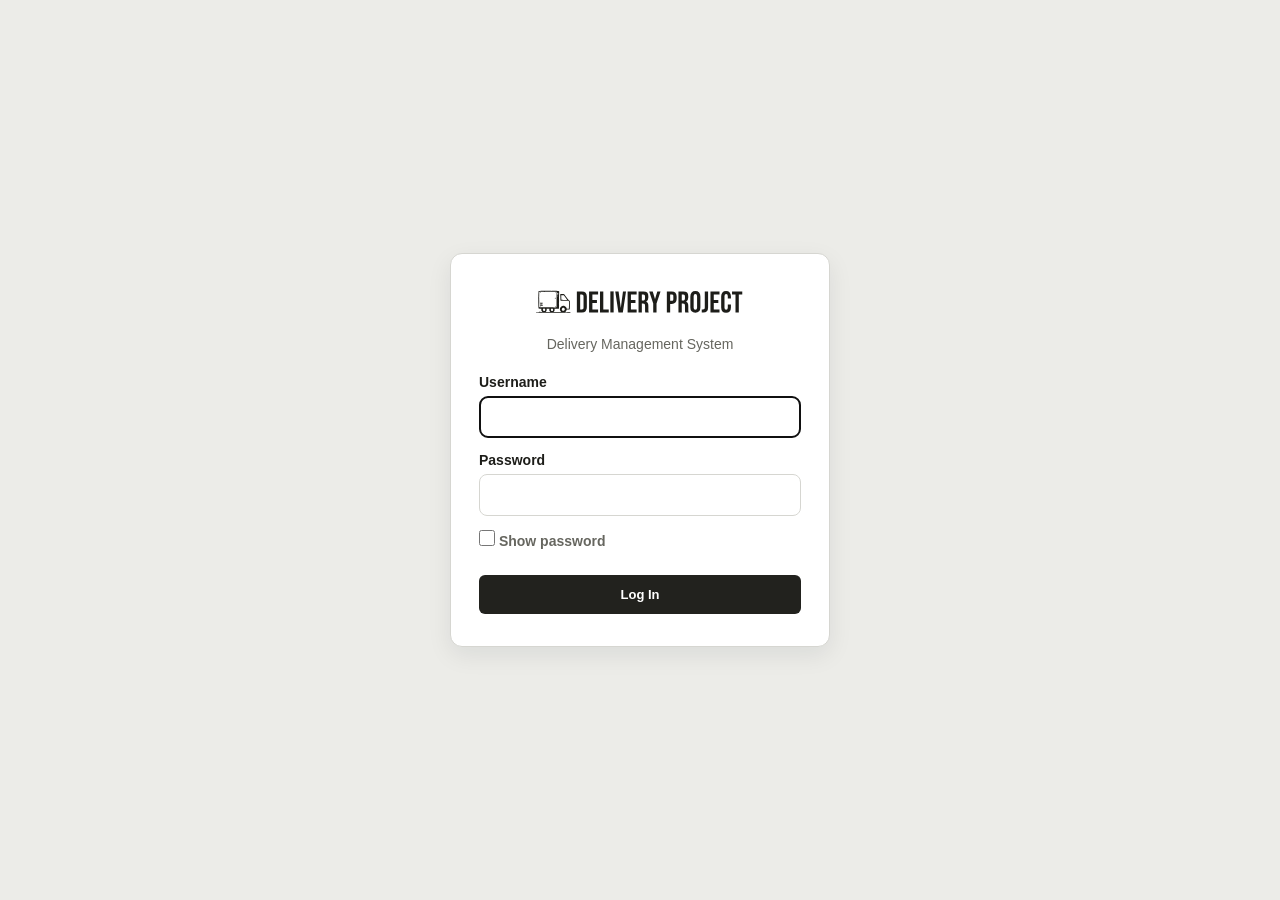
<file: dashboard.html>
<!DOCTYPE html>
<html lang="en">
<head>
    <meta charset="UTF-8">
    <meta name="viewport" content="width=device-width, initial-scale=1.0">
           <link rel="stylesheet" href="style.css"><script src="theme.js?v=2"></script>
      
    <title>Dashboard | Delivery Project</title>
</head>
<body>

    <a class="skipLink" href="#pageContent">Skip to content</a>

    <header class="headerSec">
        <h2>DELIVERY PROJECT</h2>

        <div class="headerActions">
            <button id="aboutButton">Home</button>
            <button id="profileButton">Profile</button>
            <button id="logoutButton">Logout</button>
        </div>
    </header>

    <main class="mainLayout">

        <aside class="optionSec">
            <div class="sidebarTitle">MENU</div>

            <button id="dashboardButton" class="active" aria-current="page">Dashboard</button>
            <button id="deliveriesButton">Deliveries</button>
            <button id="driversButton">Drivers</button>
            <button id="mapButton">Live Map</button>
            <button id="customersButton">Customers</button>
            <button id="employeeButton">Employees</button>
            <button id="reportsButton">Reports</button>
            <button id="riderButton">Submit Delivery</button>
            <button id="settingsButton">Settings</button>

            <div class="sidebarBottom">
                <button id="sidebarLogoutButton">Logout</button>
            </div>
        </aside>

        <section class="dashboardSec dashPage" id="pageContent" tabindex="-1">

            <div class="dashTopbar">
                <div class="dashWelcome">
                    <div class="dashMeta">
                        <span id="dashDate">—</span>
                        <span class="dashMetaDot"></span>
                        <span id="dashUpdated">Loadingâ€¦</span>
                    </div>
                    <h1 id="dashGreeting">Welcome back</h1>
                    <p>Here’s what’s happening with your deliveries today.</p>
                </div>

                <div class="dashActions">
                    <button type="button" class="btnOutline" id="openMapBtn">Live Map</button>
                    <button type="button" class="newDeliveryBtn" id="newDeliveryBtn">+ New Delivery</button>
                </div>
            </div>

            <div class="kpiGrid">

                <article class="kpiCard kpiTotal" style="--kpi-accent: var(--primary)">
                    <div class="kpiTop">
                        <span class="kpiIcon" aria-hidden="true">
                            <svg viewBox="0 0 24 24"><path d="M4 7.5 12 3l8 4.5-8 4.5-8-4.5Z"/><path d="M4 12l8 4.5 8-4.5"/><path d="M4 16.5 12 21l8-4.5"/></svg>
                        </span>
                        <span class="kpiLabel">Total deliveries</span>
                    </div>
                    <div class="kpiValue" id="kpiTotal">0</div>
                    <div class="kpiFoot"><span id="kpiTotalFoot">All records</span></div>
                </article>

                <article class="kpiCard kpiActive" style="--kpi-accent: var(--blue)">
                    <div class="kpiTop">
                        <span class="kpiIcon" aria-hidden="true">
                            <svg viewBox="0 0 24 24"><path d="M2.5 7.5h11v8h-11z"/><path d="M13.5 10h3.8l3.2 3.1v2.4h-7z"/><circle cx="7" cy="17.5" r="1.8"/><circle cx="17.5" cy="17.5" r="1.8"/></svg>
                        </span>
                        <span class="kpiLabel">Active now</span>
                    </div>
                    <div class="kpiValue" id="kpiActive">0</div>
                    <div class="kpiFoot"><span id="kpiActiveFoot">Pending, processing, and on the road</span></div>
                </article>

                <article class="kpiCard kpiRate" style="--kpi-accent: var(--green)">
                    <div class="kpiTop">
                        <span class="kpiIcon" aria-hidden="true">
                            <svg viewBox="0 0 24 24"><circle cx="12" cy="12" r="8.5"/><path d="m8.5 12.2 2.4 2.4 4.8-5"/></svg>
                        </span>
                        <span class="kpiLabel">Success rate</span>
                    </div>
                    <div class="kpiValue" id="kpiRate">0%</div>
                    <div class="kpiFoot"><span id="kpiRateFoot">No deliveries yet</span></div>
                </article>

                <article class="kpiCard kpiOverdue" style="--kpi-accent: var(--destructive)">
                    <div class="kpiTop">
                        <span class="kpiIcon" aria-hidden="true">
                            <svg viewBox="0 0 24 24"><circle cx="12" cy="12" r="8.5"/><path d="M12 7.8v4.7l3 1.8"/><path d="M12 17.1v.1"/></svg>
                        </span>
                        <span class="kpiLabel">Overdue</span>
                    </div>
                    <div class="kpiValue" id="kpiOverdue">0</div>
                    <div class="kpiFoot"><span id="kpiOverdueFoot">All active deliveries on time</span></div>
                </article>

            </div>

            <div class="dashGrid">

                <section class="dashPanel activityPanel">
                    <header class="dashPanelHead">
                        <div>
                            <h2>Delivery activity</h2>
                            <p id="chartSub">Last 7 days</p>
                        </div>
                        <select id="periodSelect" aria-label="Chart period">
                            <option value="7">Last 7 days</option>
                            <option value="30">Last 30 days</option>
                            <option value="year">This year</option>
                        </select>
                    </header>

                    <div class="activityMeta">
                        <strong id="chartTotal">0</strong>
                        <span>deliveries in this period</span>
                    </div>

                    <div class="activityChart">
                        <div class="activityBars" id="chartBars" role="img" aria-label="Delivery activity chart"></div>
                        <div class="activityDays" id="chartDays"></div>
                    </div>
                </section>

                <section class="dashPanel breakdownPanel">
                    <header class="dashPanelHead">
                        <div>
                            <h2>Status breakdown</h2>
                            <p>Where every delivery stands</p>
                        </div>
                    </header>

                    <div class="breakdownList" id="statusList"></div>
                    <div class="breakdownFoot" id="driverFoot">—</div>
                </section>

            </div>

            <section class="dashPanel recentPanel">
                <header class="dashPanelHead">
                    <div>
                        <h2>Recent deliveries</h2>
                        <p>Latest transactions in the system</p>
                    </div>
                    <button type="button" class="btnOutline" id="viewAllBtn">View all</button>
                </header>

                <div class="tableWrapper">
                    <table class="recentDeliveryTable">
                        <thead>
                            <tr>
                                <th scope="col">Delivery</th>
                                <th scope="col">Customer</th>
                                <th scope="col">Driver</th>
                                <th scope="col">Date</th>
                                <th scope="col">Status</th>
                            </tr>
                        </thead>
                        <tbody id="recentRows"></tbody>
                    </table>
                </div>
            </section>

        </section>

    </main>

    <script src="app.js"></script>
    <script src="dashboard.js"></script>    
</body>
</html>
</file>
<file: style.css>
/* =====================================================================
   DELIVERY PROJECT - style.css

   TABLE OF CONTENTS
   1.  Design tokens (kulay, shadow)
   2.  Base
   3.  App shell      (header, main layout, sidebar)
   4.  Page content   (page head, dashboard, panels)
   5.  Components     (buttons, forms, tables, badges, modal, icon buttons, photo viewer)
   6.  Pages          (reports, settings, live map, rider)
   7.  Responsive     (1250 > 900 > 850 > 650 > 430)
   8.  Print / accessibility

   Pagpapalit ng kulay? Sa seksyon 1 lang. Hex ang gamit (hindi oklch)
   para gumana kahit sa lumang browser.
===================================================================== */


/* =====================================================================
   1. DESIGN TOKENS
===================================================================== */
:root {
    color-scheme: light;                 /* iwas auto-dark / baligtad na kulay ng browser */

    /* Surfaces */
    --background: #ECECE8;               /* background ng buong page (dati #EFEFEC) */
    --card: #FFFFFF;                     /* sidebar, header, cards, modal */
    --secondary: #F1F0ED;                /* table head, hover, rider card (dati #F4F3F1) */

    /* Text */
    --foreground: #1D1D19;
    --primary: #22221E;                  /* dark buttons / dark chips */
    --primary-foreground: #FFFFFF;
    --muted-foreground: #66665F;         /* dati #72726D, mas malinaw ang maliliit na text */
    --text-soft: #4A4A46;                /* labels */

    /* Lines */
    --border: #D6D6D1;                    /* dati #DEDEDC, kita kahit sa maliwanag na monitor */
    --border-soft: #E6E6E2;              /* hati ng rows sa listahan */

    /* Brand / status */
    --accent: #BFF100;                   /* lime */
    --route-a: #22221E;                  /* ruta: company -> rider */
    --route-b: #6E9A00;                  /* ruta: rider -> customer */
    --stop-1: #2E7D32;
    --stop-2: #1F66CC;
    --stop-3: #7C3AED;
    --stop-4: #C2410C;
    --stop-5: #BE185D;
    --accent-foreground: #202413;
    --packed: #E2CBFF;                   /* lilac (Pending / Processing) */
    --packed-foreground: #45335B;
    --ring: #5E7A22;                     /* focus ring (4.14 on bg, 4.90 on card) */
    --destructive: #B42318;   /* 5.61 on #FBE9E7, 6.57 on white */
    --destructive-soft: #FBE9E7;
    --green: #2F8F4E;
    --orange: #D98A00;
    --blue: #1F66CC;
    --violet: #7C3AED;

    --shadow-panel: 0 8px 36px rgba(0, 0, 0, 0.05);

    /* Lumang pangalan, ginagamit pa ng inline <style> sa ibang HTML */
    --navy: var(--primary);
    --navy-dark: var(--foreground);
    --light-bg: var(--background);
    --white: var(--card);
    --text: var(--foreground);
    --muted: var(--muted-foreground);
    --red: var(--destructive);
}


/* =====================================================================
   2. BASE
===================================================================== */
* {
    box-sizing: border-box;
}

body,
button,
input,
select,
textarea {
    font-family: 'DM Sans', Arial, Helvetica, sans-serif;
    letter-spacing: 0;
}

body {
    margin: 0;
    background: var(--background);
    color: var(--foreground);
}

/* Default na itsura ng lahat ng form field (mas tiyak na rules ang nag-o-override) */
input,
select,
textarea {
    padding: 10px 12px;
    border: 1px solid var(--border);
    border-radius: 6px;
    background: var(--card);
    color: var(--foreground);
}

button:focus-visible,
a:focus-visible {
    outline: 2px solid var(--ring);
    outline-offset: 3px;
}


/* =====================================================================
   3. APP SHELL
===================================================================== */

/* ---------- Header ---------- */
.headerSec {
    position: relative;
    z-index: 1000;
    min-height: 76px;
    padding: 10px 24px;
    display: flex;
    justify-content: space-between;
    align-items: center;
    background: var(--card);
    color: var(--foreground);
    border-bottom: 1px solid var(--border);
}

.headerSec h2 {
    margin: 0;
    font-size: 20px;
    font-weight: 500;
    color: var(--foreground);
}

.headerActions {
    display: flex;
    gap: 8px;
    align-items: center;
}

.headerSec button {
    padding: 9px 14px;
    border: 1px solid transparent;
    border-radius: 6px;
    background: transparent;
    color: var(--foreground);
    font-size: 14px;
    cursor: pointer;
    transition: 0.2s ease;
}

.headerSec button:hover {
    background: var(--secondary);
}

/* ---------- Main layout ---------- */
.mainLayout {
    display: grid;
    grid-template-columns: 68px minmax(0, 1fr);
    gap: 24px;
    padding: 24px;
    min-height: calc(100vh - 76px);
}

/* ---------- Sidebar (icon rail) ---------- */
.optionSec {
    position: sticky;
    top: 24px;
    height: calc(100vh - 124px);
    padding: 20px 10px;
    display: flex;
    flex-direction: column;
    align-items: center;
    gap: 8px;
    background: var(--card);
    border: 1px solid var(--border);
    border-radius: 8px;
}

.sidebarTitle {
    width: 36px;
    height: 36px;
    margin-bottom: 28px;
    padding: 0;
    display: grid;
    place-items: center;
    font-size: 0;                        /* nakatago ang "MENU", logo lang ang kita */
    font-weight: 700;                    /* para sa ◈ na logo */
    letter-spacing: 1.5px;
    border: 1px solid var(--foreground);
    border-radius: 50%;
}

.sidebarTitle::after {
    content: '◈';
    font-size: 25px;
    color: var(--foreground);
}

.optionSec button {
    width: 40px;
    height: 40px;
    margin: 2px 0;
    padding: 10px;
    display: grid;
    place-items: center;
    border: none;
    border-radius: 6px;
    background: transparent;
    color: var(--foreground);
    font-size: 14px;
    cursor: pointer;
    transition: 0.2s ease;
}

.optionSec button:hover,
.optionSec button.active {
    background: var(--secondary);
}

.optionSec svg {
    width: 20px;
    height: 20px;
    fill: none;
    stroke: currentColor;
    stroke-width: 1.7;
    stroke-linecap: round;
    stroke-linejoin: round;
}

.optionSec .settingsIcon {
    width: 20px;
    height: 20px;
    display: block;
    background: currentColor;
    -webkit-mask: url("assets/setting-icon.svg") center / contain no-repeat;
    mask: url("assets/setting-icon.svg") center / contain no-repeat;
}

.sidebarBottom {
    width: 100%;
    margin-top: auto;
    padding-top: 15px;
    display: grid;
    place-items: center;
    border-top: 1px solid var(--border);
}

.sidebarBottom button:hover {
    color: var(--destructive);           /* Logout: pula kapag hover */
}


/* =====================================================================
   4. PAGE CONTENT
===================================================================== */

/* ---------- Content card (puting kahon sa kanan ng sidebar) ---------- */
.dashboardSec {
    min-width: 0;
    padding: 32px;
    display: flex;
    flex-direction: column;
    gap: 28px;
    background: var(--card);
    border: 1px solid var(--border);
    border-radius: 8px;
}

/* ---------- Page titles ---------- */
.dashboardHead {
    display: flex;
    justify-content: space-between;
    align-items: flex-end;
    gap: 20px;
}

.dashboardHead h3,
.pageHead h3,
.pageHead h1 {
    margin: 0 0 6px;
    font-size: 28px;
    font-weight: 500;
    color: var(--foreground);
}

.dashboardHead p,
.pageHead p {
    margin: 0;
    color: var(--muted-foreground);
    font-size: 14px;
}

/* ---------- Panel (Deliveries, Drivers, etc.) ---------- */
.panel,
.dashboardDelOverview {
    padding: 0;
    border: 0;
    border-radius: 0;
    background: transparent;
    box-shadow: none;
}

.panel h2,
.panel h1,
.sectionHeader h2,
.recentDeliveryHeader h2 {
    margin: 0 0 5px;
    font-size: 18px;
    font-weight: 500;
    color: var(--foreground);
}

.panel > p,
.sectionHeader p,
.recentDeliveryHeader p {
    margin: 0 0 16px;
    color: var(--muted-foreground);
    font-size: 13px;
}

.sectionHeader p,
.recentDeliveryHeader p {
    margin-bottom: 0;
}

/* ---------- Dashboard: summary cards ---------- */
.dashboardCards {
    display: grid;
    grid-template-columns: repeat(6, minmax(150px, 1fr));
    gap: 16px;
}

.dashboardCard,
.reportCard,
.profileCard {
    padding: 20px;
    border: 1px solid var(--border);
    border-radius: 8px;
    background: var(--card);
    box-shadow: none;
}

.dashboardCard {
    min-height: 135px;
    position: relative;
    overflow: hidden;
}

.cardLabel {
    color: var(--muted-foreground);
    font-size: 13px;
    font-weight: 600;
}

.cardValue {
    margin-top: 10px;
    color: var(--foreground);
    font-size: 30px;
    font-weight: 700;
}

.cardNote {
    margin-top: 5px;
    color: var(--muted-foreground);
    font-size: 11px;
}

.newDeliveryBtn {
    padding: 11px 17px;
    border: none;
    border-radius: 6px;
    background: var(--primary);
    color: var(--primary-foreground);
    font-weight: 600;
    cursor: pointer;
    transition: 0.2s ease;
}

.newDeliveryBtn:hover {
    background: var(--accent);
    color: var(--accent-foreground);
}

/* ---------- Dashboard: overview (chart + status list) ---------- */
.sectionHeader,
.recentDeliveryHeader {
    display: flex;
    justify-content: space-between;
    align-items: center;
    gap: 15px;
}

.sectionHeader select {
    padding: 9px 12px;
    border: 1px solid var(--border);
    border-radius: 6px;
    background: var(--card);
    color: var(--foreground);
}

.overviewContent {
    display: grid;
    grid-template-columns: minmax(0, 2fr) minmax(230px, 1fr);
    gap: 20px;
    margin-top: 20px;
}

.chartBox,
.statusSummary {
    padding: 0;
    border: 0;
    border-radius: 0;
}

.chartTitle,
.summaryTitle {
    margin-bottom: 16px;
    font-size: 14px;
    font-weight: 700;
    color: var(--foreground);
}

.fakeChart {
    height: 220px;
    display: flex;
    flex-direction: column;
    justify-content: flex-end;
}

.chartBars {
    height: 175px;
    padding: 0 15px;
    display: flex;
    align-items: flex-end;
    justify-content: space-around;
    gap: 15px;
    border-bottom: 1px solid var(--border);
}

.chartBars span {
    width: 30px;
    max-width: 45px;
    background: var(--primary);
    border-radius: 5px 5px 0 0;
    opacity: 0.9;
}

.chartDays {
    padding-top: 9px;
    display: flex;
    justify-content: space-around;
    color: var(--muted-foreground);
    font-size: 11px;
}

.statusSummary {
    display: flex;
    flex-direction: column;
}

.statusRow {
    padding: 13px 0;
    display: flex;
    justify-content: space-between;
    align-items: center;
    border-bottom: 1px solid var(--border-soft);
    font-size: 13px;
}

.statusRow:last-child {
    border-bottom: none;
}

.statusRow span {
    display: flex;
    align-items: center;
    gap: 8px;
}

.statusRow strong {
    color: var(--foreground);
}

.statusDot {
    width: 8px;
    height: 8px;
    display: inline-block;
    border-radius: 50%;
    background: var(--primary);
}

.statusDot.pending    { background: var(--orange); }
.statusDot.processing { background: var(--blue); }
.statusDot.out        { background: var(--violet); }
.statusDot.delivered  { background: var(--green); }
.statusDot.cancelled  { background: var(--destructive); }

/* ---------- Dashboard: recent deliveries ---------- */
.recentDeliveryHeader {
    margin-top: 28px;
    margin-bottom: 14px;
}

.viewAllBtn {
    padding: 8px 13px;
    border: 1px solid var(--primary);
    border-radius: 6px;
    background: var(--card);
    color: var(--primary);
    cursor: pointer;
}

.viewAllBtn:hover {
    background: var(--primary);
    color: var(--primary-foreground);
}


/* =====================================================================
   5. COMPONENTS
===================================================================== */

/* ---------- Buttons ---------- */
.btnPrimary,
.btnOutline,
.btnDanger {
    border-radius: 6px;
    font-weight: 600;
    font-size: 13px;
    cursor: pointer;
    transition: 0.2s ease;
}

.btnPrimary {
    padding: 11px 20px;
    border: none;
    background: var(--primary);
    color: var(--primary-foreground);
}

.btnPrimary:hover {
    background: var(--accent);
    color: var(--accent-foreground);
}

.btnOutline {
    padding: 10px 16px;
    border: 1px solid var(--border);
    background: var(--card);
    color: var(--foreground);
}

.btnOutline:hover {
    background: var(--primary);
    border-color: var(--primary);
    color: var(--primary-foreground);
}

.btnDanger {
    padding: 10px 16px;
    border: 1px solid var(--destructive);
    background: var(--card);
    color: var(--destructive);
}

.btnDanger:hover {
    background: var(--destructive);
    color: var(--primary-foreground);
}

/* ---------- Toolbar (add button + search + filters) ---------- */
.toolbar {
    display: flex;
    flex-wrap: wrap;
    align-items: center;
    gap: 10px;
}

.toolbar input[type="text"],
.toolbar select {
    min-width: 160px;
    font-size: 13px;
}

/* ---------- Tables ---------- */
.tableWrapper {
    width: 100%;
    overflow-x: auto;
}

.dataTable,
.recentDeliveryTable {
    width: 100%;
    border-collapse: collapse;
    font-size: 13px;
}

.dataTable th,
.recentDeliveryTable th {
    padding: 13px 14px;
    background: var(--secondary);
    color: var(--muted-foreground);
    text-align: left;
    font-weight: 400;
    border-bottom: 1px solid var(--border);
}

.dataTable td,
.recentDeliveryTable td {
    padding: 18px 14px;
    color: var(--foreground);
    border-bottom: 1px solid var(--border);
}

.dataTable tbody tr:hover,
.recentDeliveryTable tbody tr:hover {
    background: var(--secondary);
}

.dataTable select {
    padding: 6px 9px;
    font-size: 12px;
}

.statusText {
    font-weight: 700;
}

/* ---------- Status badges ---------- */
.statusBadge {
    display: inline-block;
    padding: 5px 8px;
    border-radius: 6px;
    font-size: 10px;
    font-weight: 700;
    letter-spacing: 0.4px;
    text-transform: uppercase;
    white-space: nowrap;
}

.pendingBadge,
.processingBadge {
    background: var(--packed);
    color: var(--packed-foreground);
}

.outBadge {
    background: var(--accent);
    color: var(--accent-foreground);
}

.deliveredBadge {
    background: var(--secondary);
    color: var(--foreground);
    border: 1px solid var(--border);
}

.cancelledBadge {
    background: var(--destructive-soft);
    color: var(--destructive);
}

/* ---------- Icon buttons (edit / delete sa table) ---------- */
.actionBtns {
    display: flex;
    gap: 6px;
}

.iconBtn {
    width: 30px;
    height: 30px;
    padding: 0;
    display: inline-flex;
    align-items: center;
    justify-content: center;
    background: var(--card);
    color: var(--muted-foreground);
    border: 1px solid var(--border);
    border-radius: 6px;
    cursor: pointer;
    transition: background-color 0.15s, color 0.15s, border-color 0.15s;
}

.iconBtn svg {
    width: 15px;
    height: 15px;
    fill: none;
    stroke: currentColor;
    stroke-width: 2;
    stroke-linecap: round;
    stroke-linejoin: round;
}

.iconBtn:hover {
    color: var(--primary);
    border-color: var(--primary);
    background: var(--secondary);
}

.iconBtn.danger:hover {
    color: var(--destructive);
    border-color: var(--destructive);
    background: var(--destructive-soft);
}

/* ---------- Modal ---------- */
.modal {
    display: none;                       /* JS ang nagpapakita (display: flex) */
    position: fixed;
    top: 0;
    right: 0;
    bottom: 0;
    left: 0;
    justify-content: center;
    align-items: center;
    background: rgba(15, 23, 42, 0.5);
    z-index: 1000;
}

.modalBox {
    width: 520px;
    max-width: 92vw;
    max-height: 85vh;
    overflow-y: auto;
    padding: 24px;
    background: var(--card);
    border-radius: 8px;
    box-shadow: 0 10px 30px rgba(0, 0, 0, 0.3);
}

.modalHeader {
    display: flex;
    justify-content: space-between;
    align-items: center;
    margin-bottom: 16px;
}

.modalHeader h2 {
    margin: 0;
    font-size: 20px;
    color: var(--foreground);
}

.modalClose {
    border: none;
    background: none;
    font-size: 26px;
    line-height: 1;
    color: var(--muted-foreground);
    cursor: pointer;
}

.modalClose:hover {
    color: var(--destructive);
}

.modalBox form {
    display: flex;
    flex-direction: column;
    gap: 6px;
}

.modalBox label {
    margin-top: 6px;
    font-size: 12px;
    font-weight: 700;
    color: var(--text-soft);
}

/* Isang box para sa lahat ng customers sa Add Delivery */
.customerBatch {
    display: flex;
    flex-direction: column;
    gap: 6px;
    margin-top: 6px;
    padding: 12px;
    border: 1px solid var(--border);
    border-radius: 10px;
}
.customerBatch label:first-child {
    margin-top: 0;
}

.modalBox input,
.modalBox select,
.modalBox textarea {
    font-size: 13px;
}

.modalBox input:focus,
.modalBox select:focus,
.modalBox textarea:focus {
    outline: 2px solid var(--ring);
    border-color: var(--primary);
}

.modalActions {
    display: flex;
    gap: 10px;
    margin-top: 16px;
}

/* Sticky footer sa mahabang Add Delivery form */
#deliveryModal .modalBox {
    padding-bottom: 0;
}

#deliveryForm .modalActions {
    position: sticky;
    bottom: 0;
    z-index: 2;
    margin: 16px -24px 0;
    padding: 12px 24px 16px;
    background: var(--card);
    border-top: 1px solid var(--border-soft);
}

/* ---------- Proof photo + viewer ---------- */
.proofThumb {
    width: 64px;
    height: 64px;
    display: block;
    object-fit: cover;
    border: 1px solid var(--border);
    border-radius: 6px;
}

.proofMissing {
    color: var(--muted-foreground);
    font-size: 13px;
    font-style: italic;
}

.photoViewer {
    display: none;
    position: fixed;
    top: 0;
    right: 0;
    bottom: 0;
    left: 0;
    padding: 16px;
    flex-direction: column;
    align-items: center;
    justify-content: center;
    background: rgba(0, 0, 0, 0.85);
    z-index: 9999;
}

.photoViewer.open {
    display: flex;
}

.photoViewerImg {
    max-width: 100%;
    max-height: calc(100vh - 90px);
    object-fit: contain;
    border-radius: 6px;
}

.photoViewerClose {
    position: absolute;
    top: 16px;
    right: 16px;
    width: 40px;
    height: 40px;
    padding: 0;
    display: flex;
    align-items: center;
    justify-content: center;
    background: rgba(255, 255, 255, 0.1);
    color: #fff;
    border: 1px solid rgba(255, 255, 255, 0.25);
    border-radius: 50%;
    cursor: pointer;
    transition: background 0.15s, border-color 0.15s;
}

.photoViewerClose:hover {
    background: rgba(255, 255, 255, 0.22);
    border-color: rgba(255, 255, 255, 0.5);
}

.photoViewerClose:focus-visible {
    outline: 2px solid #fff;
    outline-offset: 2px;
}


/* =====================================================================
   6. PAGES
===================================================================== */

/* ---------- Reports ---------- */
.reportCards {
    display: grid;
    grid-template-columns: repeat(3, minmax(180px, 1fr));
    gap: 16px;
}

.reportControls {
    display: flex;
    flex-wrap: wrap;
    align-items: center;
    gap: 10px;
}

.reportControls label {
    font-size: 13px;
    font-weight: 600;
    color: var(--text-soft);
}

.reportControls input,
.reportControls select {
    font-size: 13px;
}

.chartPlaceholder {
    height: 220px;
    margin-bottom: 16px;
    display: flex;
    align-items: center;
    justify-content: center;
    border: 1px dashed var(--border);
    border-radius: 8px;
    color: var(--muted-foreground);
    font-size: 14px;
}

.reportActions {
    display: flex;
    gap: 10px;
    margin-top: 16px;
}

.repMessage {
    margin: 0 0 16px;
    padding: 10px 14px;
    background: #FDECEA;
    border: 1px solid #F5C2BD;
    border-radius: 6px;
    color: #8A1F17;
    font-size: 14px;
}

.repMessage[hidden] {
    display: none;
}

/* ---------- Settings ---------- */
.settingsGrid {
    display: grid;
    grid-template-columns: repeat(auto-fit, minmax(280px, 1fr));
    gap: 16px;
}

.profileCard {
    padding: 24px;
}

.profileCard h3,
.profileCard h2 {
    margin: 0 0 16px;
    font-size: 18px;
    color: var(--foreground);
}

.profileCard button {
    margin-top: 16px;
}

.profileRow {
    padding: 11px 0;
    display: flex;
    justify-content: space-between;
    border-bottom: 1px solid var(--border-soft);
    font-size: 13px;
}

.profileRow:last-of-type {
    border-bottom: none;
}

.profileRow span {
    color: var(--muted-foreground);
}

.profileRow strong {
    color: var(--foreground);
}

/* ---------- Live Map ---------- */
.liveStatus {
    color: var(--muted-foreground);
    font-size: 12px;
}

.liveGrid {
    display: grid;
    grid-template-columns: 320px minmax(0, 1fr);
    gap: 20px;
}

.liveList,
.liveMapWrap {
    height: calc(100vh - 300px);
    min-height: 460px;
}

.liveList {
    display: flex;
    flex-direction: column;
}

.liveListHead {
    margin-bottom: 12px;
    padding: 12px;
    display: flex;
    justify-content: space-between;
    background: var(--primary);
    color: var(--primary-foreground);
    border-radius: 6px;
    font-size: 12px;
}

.liveMapWrap {
    position: relative;
}

.liveGrid #map {
    position: absolute;
    top: 0;
    right: 0;
    bottom: 0;
    left: 0;
    height: auto;
    z-index: 0;
    background: var(--background);
    border: 1px solid var(--border);
    border-radius: 8px;
}

.routeInfo {
    position: absolute;
    left: 12px;
    bottom: 12px;
    z-index: 500;
    padding: 10px 14px;
    background: var(--card);
    border: 1px solid var(--border);
    border-radius: 8px;
    box-shadow: var(--shadow-panel);
    font-size: 13px;
}

#list {
    flex: 1;
    overflow: auto;
    display: flex;
    flex-direction: column;
    gap: 10px;
}

.rider {
    width: 100%;
    padding: 16px 13px;
    background: var(--secondary);
    color: var(--foreground);
    border: 1px solid var(--border);
    border-radius: 8px;
    text-align: left;
    font-size: 13px;
    line-height: 1.5;
    cursor: pointer;
}

.rider:hover,
.rider[aria-pressed="true"] {
    background: var(--card);
    border-color: var(--foreground);
}

.rider[disabled] {
    opacity: 0.6;
    cursor: not-allowed;
}

.rider small {
    display: block;
    margin-top: 4px;
    color: var(--muted-foreground);
    font-size: 11px;
}

.dot {
    width: 8px;
    height: 8px;
    margin-right: 7px;
    display: inline-block;
    border-radius: 50%;
}

.fresh { background: var(--accent); }
.stale { background: var(--muted-foreground); }

.location-marker {
    width: 34px;
    height: 34px;
    display: grid;
    place-items: center;
    border: 3px solid var(--card);
    border-radius: 50%;
    box-shadow: var(--shadow-panel);
}

.location-marker.fresh {
    background: var(--accent);
    color: var(--accent-foreground);
}

.location-marker.stale {
    background: var(--muted-foreground);
    color: var(--card);
}

.location-marker .truck {
    width: 20px;
    height: 20px;
    display: block;
    background: currentColor;
    -webkit-mask: url("assets/truck-icon.svg") center / contain no-repeat;
    mask: url("assets/truck-icon.svg") center / contain no-repeat;
}
.company-marker {
    width: 34px;
    height: 34px;
    display: grid;
    place-items: center;
    border: 3px solid var(--card);
    border-radius: 50%;
    background: var(--primary);
    color: var(--primary-foreground);
    box-shadow: var(--shadow-panel);
}

.company-marker .building {
    width: 20px;
    height: 20px;
    display: block;
    background: currentColor;
    -webkit-mask: url("assets/company-icon.svg") center / contain no-repeat;
    mask: url("assets/company-icon.svg") center / contain no-repeat;
}
/* Pin ng customer stops sa Live Map */
.destPin {
    position: relative;
    width: 36px;
    height: 36px;
    display: block;
}

.destPin::before {
    content: "";
    position: absolute;
    inset: 0;
    z-index: 0;
    background: var(--pin-color, var(--accent));
    -webkit-mask: url("assets/customer-pin-icon.svg") center / contain no-repeat;
    mask: url("assets/customer-pin-icon.svg") center / contain no-repeat;
    /* Fallback kung hindi supported ang color-mix */
    filter:
        drop-shadow(0 0 1px rgba(0,0,0,.55))
        drop-shadow(0 2px 3px rgba(0,0,0,.35));
    /* Colored outline: darker sa light themes, lighter sa Midnight */
    filter:
        drop-shadow(0 0 1.5px color-mix(in srgb, var(--pin-color, var(--accent)) 55%, var(--foreground)))
        drop-shadow(0 2px 3px rgba(0,0,0,.35));
}

.destPin b {
    position: absolute;
    top: 4.5px;
    left: 50%;
    z-index: 1;
    width: 18px;
    height: 18px;
    transform: translateX(-50%);
    display: grid;
    place-items: center;
    border-radius: 50%;
    background: var(--card);
    color: var(--pin-color, var(--accent));
    font: 700 11px/1 sans-serif;
}
.leaflet-control-zoom {
    border: 1px solid var(--border) !important;
    box-shadow: var(--shadow-panel) !important;
}

.leaflet-control-zoom a {
    background: var(--card) !important;
    color: var(--foreground) !important;
}

/* ---------- Rider page (rider.html) ---------- */
.riderWrap .panel {
    padding: 22px;
    background: var(--card);
    border: 1px solid var(--border);
    border-radius: 8px;
}


/* =====================================================================
   7. RESPONSIVE  (pinakamalaki > pinakamaliit)
===================================================================== */
@media (max-width: 1250px) {
    .dashboardCards {
        grid-template-columns: repeat(3, minmax(160px, 1fr));
    }
}

@media (max-width: 900px) {
    .liveGrid {
        grid-template-columns: 1fr;
    }

    .liveList {
        height: auto;
        min-height: 0;
        max-height: 260px;
    }

    .liveMapWrap {
        height: 420px;
        min-height: 0;
    }
}

@media (max-width: 850px) {
    .mainLayout {
        grid-template-columns: 56px minmax(0, 1fr);
        gap: 14px;
        padding: 14px;
    }

    .optionSec {
        width: 56px;
        padding: 16px 6px;
    }

    .dashboardSec {
        padding: 20px;
    }

    .overviewContent {
        grid-template-columns: 1fr;
    }
}

@media (max-width: 650px) {
    .headerSec {
        flex-wrap: wrap;
        gap: 8px;
        padding: 10px 14px;
    }

    .headerSec h2 {
        font-size: 17px;
    }

    .headerActions {
        gap: 2px;
    }

    .headerSec button {
        padding: 8px;
        font-size: 12px;
    }

    .mainLayout {
        grid-template-columns: 48px minmax(0, 1fr);
        gap: 10px;
        padding: 10px;
    }

    .optionSec {
        top: 10px;
        width: 48px;
        height: calc(100vh - 20px);
        height: calc(100dvh - 20px);     /* para sa mobile address bar */
        padding: 14px 4px;
        gap: 6px;
    }

    .sidebarTitle {
        margin-bottom: 12px;
    }

    .dashboardSec {
        padding: 18px 12px;
    }

    .dashboardHead {
        flex-direction: column;
        align-items: flex-start;
    }

    .dashMeta {
        flex-wrap: wrap;
        row-gap: 4px;
    }

    .dashMetaDot {
        display: none;
    }

    .dashboardCards,
    .reportCards,
    .settingsGrid {
        grid-template-columns: 1fr;
    }

    .toolbar > * {
        max-width: 100%;
    }
}

@media (max-width: 430px) {
    .sectionHeader {
        flex-direction: column;
        align-items: flex-start;
    }
}


/* =====================================================================
   8. PRINT / ACCESSIBILITY
===================================================================== */
.printInfo {
    display: none;
}

@media print {
    .headerSec,
    .optionSec {
        display: none;
    }

    .mainLayout {
        display: block;
        padding: 0;
    }

    .dashboardSec {
        padding: 0;
        border: 0;
    }

    .printInfo {
        display: block;
        margin-bottom: 14px;
    }

    .printInfo h1 {
        margin: 0 0 6px;
        font-size: 20px;
    }

    .printInfo p {
        margin: 2px 0;
        font-size: 12px;
        color: #444;
    }

    .printInfo p:empty {
        display: none;
    }
}

@media (prefers-reduced-motion: reduce) {
    * {
        transition: none !important;
    }
}

/* =====================================================================
   SKIP LINK  (para sa keyboard/screen reader users)
==================================================================== */
.skipLink {
    position: fixed;
    left: 8px;
    top: -80px;
    z-index: 10002;
    padding: 10px 16px;
    border: 1px solid var(--border);
    border-radius: 8px;
    background: var(--card);
    color: var(--foreground);
    font-size: 14px;
    font-weight: 600;
    text-decoration: none;
    box-shadow: var(--shadow-panel);
    transition: top 0.15s ease;
}

.skipLink:focus {
    top: 8px;
}

/* Ang skip target ay container, hindi interactive — walang malaking outline */
#pageContent:focus {
    outline: none;
}
/* HEADER: maitim */
.headerSec {
    background: var(--primary);
    color: var(--primary-foreground);
    border-bottom: 3px solid var(--accent);
}

.headerSec h2,
.headerSec button {
    color: var(--primary-foreground);
}

.headerSec button:hover {
    background: rgba(255, 255, 255, 0.12);
}
/* =====================================================
   COLOR THEMES
   Ang default (Lime) ay ang :root sa taas. Ang mga ito ay
   nagpapalit lang ng mga variable.
===================================================== */

/* OCEAN */
:root[data-theme="ocean"] {
    --route-a: #16324F;
    --route-b: #0EA5D9;
    --stop-1: #0E7490;
    --stop-2: #1D4ED8;
    --stop-3: #0F766E;
    --stop-4: #6D28D9;
    --stop-5: #E11D48;
    --background: #E8EEF4;
    --card: #FFFFFF;
    --secondary: #EEF3F8;
    --foreground: #12202E;
    --primary: #16324F;
    --primary-foreground: #FFFFFF;
    --muted-foreground: #566879;
    --text-soft: #3D4E5F;
    --border: #CFD9E3;
    --border-soft: #E1E8EF;
    --accent: #4CC9F0;
    --accent-foreground: #05283A;
    --packed: #D5E3FF;
    --packed-foreground: #1C3A6E;
    --ring: #2C7DA0;
}

/* SUNSET */
:root[data-theme="sunset"] {
    --route-a: #3B2A1E;
    --route-b: #E8890C;
    --stop-1: #C2410C;
    --stop-2: #B91C1C;
    --stop-3: #A16207;
    --stop-4: #9D174D;
    --stop-5: #6D28D9;
    --background: #F2EBE3;
    --card: #FFFDFA;
    --secondary: #F7F1EA;
    --foreground: #2B2017;
    --primary: #3B2A1E;
    --primary-foreground: #FFFFFF;
    --muted-foreground: #6F5F50;
    --text-soft: #4F4234;
    --border: #DDD0C2;
    --border-soft: #EBE2D7;
    --accent: #FFB547;
    --accent-foreground: #3A2500;
    --packed: #FFD9C2;
    --packed-foreground: #6B2E0E;
    --ring: #96600A;                     /* 4.47 on bg, 5.20 on card */
}

/* MIDNIGHT (dark) */
:root[data-theme="midnight"] {
    --route-a: #ECEFF4;
    --route-b: #BFF100;
    --stop-1: #BFF100;
    --stop-2: #4CC9F0;
    --stop-3: #FFB547;
    --stop-4: #FF6B9A;
    --stop-5: #A98BFF;
    color-scheme: dark;
    --background: #0E1014;
    --card: #161A21;
    --secondary: #1D222B;
    --foreground: #ECEFF4;
    --primary: #ECEFF4;
    --primary-foreground: #12151B;
    --muted-foreground: #9BA3B1;
    --text-soft: #C3C9D4;
    --border: #2A303B;
    --border-soft: #222833;
    --accent: #BFF100;
    --accent-foreground: #202413;
    --packed: #3B2F57;
    --packed-foreground: #E2CBFF;
    --ring: #BFF100;
    --destructive: #FF6B68;
    --destructive-soft: #3A1F1F;
    --green: #4CC37A;
    --orange: #F2A33A;
    --blue: #6FA8FF;
    --violet: #A98BFF;
    --shadow-panel: 0 8px 36px rgba(0, 0, 0, 0.45);
}

/* Madilim na mapa sa Midnight */
:root[data-theme="midnight"] .leaflet-tile-pane {
    filter: invert(1) hue-rotate(180deg) brightness(0.85) contrast(0.9);
}

/* Theme picker sa header */
.themePicker {
    padding: 8px 10px;
    border: 1px solid var(--border);
    border-radius: 6px;
    background: var(--card);
    color: var(--foreground);
    font-size: 13px;
    cursor: pointer;
}
/* =====================================================
   MGA MENSAHE (notify) AT KUMPIRMASYON (confirmBox)
===================================================== */
#toastHost {
    position: fixed;
    top: 88px;                       /* nasa ilalim ng header */
    right: 16px;
    z-index: 10000;
    display: flex;
    flex-direction: column;
    gap: 10px;
    width: min(380px, calc(100vw - 32px));
}

.toast {
    display: flex;
    align-items: flex-start;
    gap: 12px;
    padding: 12px 14px;
    background: var(--card);
    color: var(--foreground);
    border: 1px solid var(--border);
    border-left: 4px solid var(--muted-foreground);
    border-radius: 8px;
    box-shadow: 0 8px 28px rgba(0, 0, 0, 0.14);
    font-size: 14px;
}

.toast.success { border-left-color: var(--green); }
.toast.error   { border-left-color: var(--destructive); }

.toastMsg {
    flex: 1;
    white-space: pre-line;
    overflow-wrap: anywhere;
}

.toastClose {
    border: none;
    background: transparent;
    color: var(--muted-foreground);
    font-size: 20px;
    line-height: 1;
    padding: 0 2px;
    cursor: pointer;
}

.toastClose:hover { color: var(--foreground); }

.confirmOverlay {
    position: fixed;
    inset: 0;
    z-index: 10001;
    display: flex;
    align-items: center;
    justify-content: center;
    padding: 16px;
    background: rgba(15, 23, 42, 0.5);
}

.confirmBox {
    width: 380px;
    max-width: 100%;
    padding: 22px;
    background: var(--card);
    color: var(--foreground);
    border: 1px solid var(--border);
    border-radius: 12px;
    box-shadow: 0 16px 48px rgba(0, 0, 0, 0.25);
}

.confirmText {
    margin: 0 0 18px;
    font-size: 15px;
    line-height: 1.5;
    overflow-wrap: anywhere;
}

.confirmActions {
    display: flex;
    justify-content: flex-end;
    gap: 10px;
}
/* Animation ng route line sa Live Map */
.route-line { stroke-linecap: round; stroke-linejoin: round; }

/* Puting halo sa ilalim ng ruta */
.route-casing {
    stroke: #ffffff;
    stroke-linecap: round;
    stroke-linejoin: round;
}
:root[data-theme="midnight"] .route-casing { stroke: #0B0F14; }
@media (prefers-reduced-motion: reduce) { .route-line { animation: none !important; } }
/* ---------- Overdue badge (Deliveries page) ---------- */
.statusBadge.lateBadge {
    margin-left: 6px;
    background: var(--destructive-soft);
    color: var(--destructive);
}
/* ---------- Delivery history ---------- */
.historyList {
    display: grid;
    gap: 10px;
    max-height: 55vh;
    overflow-y: auto;
    margin: 4px 0 16px;
}

.historyItem {
    padding: 10px 12px;
    background: var(--secondary);
    border: 1px solid var(--border-soft);
    border-radius: 8px;
}

.historyMeta {
    display: flex;
    justify-content: space-between;
    gap: 10px;
    margin-top: 6px;
    font-size: 12px;
    color: var(--muted-foreground);
}

.historyItem p {
    margin: 6px 0 0;
    font-size: 13px;
    color: var(--text-soft);
}

.historyEmpty {
    margin: 8px 0;
    font-size: 14px;
    color: var(--muted-foreground);
}

/* =====================================================================
   DASHBOARD (redesigned)
===================================================================== */

.dashPage {
    gap: 20px;
    padding: 4px 0 0;
    background: transparent;
    border: 0;
    border-radius: 0;
}

/* ---------- Topbar ---------- */
.dashTopbar {
    display: flex;
    justify-content: space-between;
    align-items: flex-end;
    gap: 20px;
}

.dashMeta {
    display: flex;
    align-items: center;
    gap: 8px;
    margin-bottom: 8px;
    color: var(--muted-foreground);
    font-size: 11px;
    font-weight: 600;
    letter-spacing: 0.05em;
    text-transform: uppercase;
}

.dashMetaDot {
    width: 4px;
    height: 4px;
    border-radius: 50%;
    background: var(--muted-foreground);
    opacity: 0.6;
}

.dashWelcome h3,
.dashWelcome h1 {
    margin: 0 0 6px;
    color: var(--foreground);
    font-size: 30px;
    font-weight: 600;
    letter-spacing: -0.015em;
}

.dashWelcome p {
    margin: 0;
    color: var(--muted-foreground);
    font-size: 14px;
}

.dashActions {
    display: flex;
    align-items: center;
    gap: 10px;
    flex-wrap: wrap;
}

.dashActions .btnOutline {
    padding: 10px 16px;
    border-radius: 8px;
    background: var(--card);
}

/* ---------- KPI cards ---------- */
.kpiGrid {
    display: grid;
    grid-template-columns: repeat(4, minmax(0, 1fr));
    gap: 16px;
}

.kpiCard {
    position: relative;
    padding: 18px 20px 17px;
    overflow: hidden;
    background: var(--card);
    border: 1px solid var(--border);
    border-radius: 12px;
    box-shadow: 0 1px 2px rgba(0, 0, 0, 0.04);
}

.kpiCard::before {
    content: "";
    position: absolute;
    inset: 0 0 auto 0;
    height: 3px;
    background: var(--kpi-accent, var(--primary));
}

.kpiTop {
    display: flex;
    align-items: center;
    gap: 9px;
    color: var(--muted-foreground);
}

.kpiIcon {
    display: inline-flex;
    align-items: center;
    justify-content: center;
    flex: none;
    width: 30px;
    height: 30px;
    border-radius: 8px;
    background: var(--secondary);
    color: var(--foreground);
}

.kpiIcon svg {
    width: 16px;
    height: 16px;
    fill: none;
    stroke: currentColor;
    stroke-width: 1.8;
    stroke-linecap: round;
    stroke-linejoin: round;
}

.kpiLabel {
    font-size: 11px;
    font-weight: 700;
    letter-spacing: 0.055em;
    text-transform: uppercase;
}

.kpiValue {
    margin: 14px 0 7px;
    color: var(--foreground);
    font-size: 34px;
    font-weight: 700;
    line-height: 1;
    font-variant-numeric: tabular-nums;
}

.kpiFoot {
    color: var(--muted-foreground);
    font-size: 12px;
    line-height: 1.35;
}

.kpiCard.is-overdue {
    background: var(--destructive-soft);
    border-color: transparent;
}

.kpiCard.is-overdue .kpiValue {
    color: var(--destructive);
}

.kpiCard.is-clear::before {
    background: var(--green);
}

/* ---------- Panels ---------- */
.dashGrid {
    display: grid;
    grid-template-columns: minmax(0, 1.75fr) minmax(280px, 1fr);
    gap: 16px;
}

.dashPanel {
    min-width: 0;
    padding: 20px;
    background: var(--card);
    border: 1px solid var(--border);
    border-radius: 12px;
    box-shadow: 0 1px 2px rgba(0, 0, 0, 0.04);
}

.dashPanelHead {
    display: flex;
    justify-content: space-between;
    align-items: flex-start;
    gap: 14px;
    margin-bottom: 16px;
}

.dashPanelHead h2 {
    margin: 0 0 4px;
    color: var(--foreground);
    font-size: 16px;
    font-weight: 600;
}

.dashPanelHead p {
    margin: 0;
    color: var(--muted-foreground);
    font-size: 12px;
}

.dashPanelHead select {
    padding: 8px 10px;
    border: 1px solid var(--border);
    border-radius: 8px;
    background: var(--card);
    color: var(--foreground);
    font: inherit;
    font-size: 12px;
    cursor: pointer;
}

.dashPanelHead select:focus-visible {
    outline: 2px solid var(--ring);
    outline-offset: 2px;
}

/* ---------- Activity chart ---------- */
.activityPanel {
    display: flex;
    flex-direction: column;
}

.activityMeta {
    display: flex;
    align-items: baseline;
    gap: 8px;
    margin-bottom: 8px;
}

.activityMeta strong {
    color: var(--foreground);
    font-size: 26px;
    font-weight: 700;
    line-height: 1;
    font-variant-numeric: tabular-nums;
}

.activityMeta span {
    color: var(--muted-foreground);
    font-size: 12px;
}

.activityChart {
    display: flex;
    flex: 1;
    flex-direction: column;
    margin-top: 4px;
}

.activityBars {
    display: flex;
    flex: 1;
    align-items: flex-end;
    gap: 10px;
    min-height: 190px;
    padding: 8px 4px 0;
    border-bottom: 1px solid var(--border);
}

.activityCol {
    display: flex;
    flex: 1 1 0;
    flex-direction: column;
    justify-content: flex-end;
    align-items: center;
    gap: 6px;
    min-width: 0;
    height: 100%;
}

.activityValue {
    min-height: 12px;
    color: var(--muted-foreground);
    font-size: 10px;
    font-variant-numeric: tabular-nums;
}

.activityBar {
    width: min(38px, 72%);
    min-height: 2px;
    border-radius: 6px 6px 0 0;
    background: var(--primary);
    opacity: 0.85;
    transition: height 0.45s ease, background-color 0.15s ease, opacity 0.15s ease;
}

.activityCol:hover .activityBar {
    background: var(--accent);
    opacity: 1;
}

.activityDays {
    display: flex;
    gap: 10px;
    padding: 8px 4px 0;
}

.activityDays span {
    flex: 1 1 0;
    overflow: hidden;
    color: var(--muted-foreground);
    font-size: 11px;
    text-align: center;
    text-overflow: ellipsis;
    white-space: nowrap;
}

/* ---------- Status breakdown ---------- */
.breakdownList {
    display: flex;
    flex-direction: column;
}

.breakdownRow {
    display: grid;
    grid-template-columns: minmax(0, 1fr) auto;
    gap: 6px 10px;
    padding: 11px 0;
    border-bottom: 1px solid var(--border-soft);
}

.breakdownRow:first-child {
    padding-top: 0;
}

.breakdownRow:last-of-type {
    border-bottom: 0;
}

.breakdownTop {
    display: flex;
    grid-column: 1 / -1;
    justify-content: space-between;
    align-items: center;
    gap: 10px;
    font-size: 13px;
}

.breakdownName {
    display: flex;
    align-items: center;
    gap: 8px;
    color: var(--text-soft);
}

.breakdownTop strong {
    color: var(--foreground);
    font-size: 13px;
    font-variant-numeric: tabular-nums;
}

.breakdownTrack {
    height: 7px;
    overflow: hidden;
    border-radius: 99px;
    background: var(--secondary);
}

.breakdownFill {
    display: block;
    height: 100%;
    border-radius: inherit;
    background: var(--primary);
    transition: width 0.5s ease;
}

.breakdownFill.pending    { background: var(--orange); }
.breakdownFill.processing { background: var(--blue); }
.breakdownFill.out        { background: var(--violet); }
.breakdownFill.delivered  { background: var(--green); }
.breakdownFill.cancelled  { background: var(--destructive); }

.breakdownPct {
    align-self: center;
    color: var(--muted-foreground);
    font-size: 11px;
    font-variant-numeric: tabular-nums;
}

.breakdownFoot {
    margin-top: 14px;
    padding-top: 14px;
    border-top: 1px solid var(--border-soft);
    color: var(--muted-foreground);
    font-size: 12px;
}

/* ---------- Recent deliveries ---------- */
.recentPanel {
    padding-bottom: 8px;
}

.recentPanel .tableWrapper {
    width: 100%;
}

.recentPanel .recentDeliveryTable {
    min-width: 640px;
}

.recentPanel .recentDeliveryTable th:first-child,
.recentPanel .recentDeliveryTable td:first-child {
    padding-left: 0;
}

.recentPanel .recentDeliveryTable th:last-child,
.recentPanel .recentDeliveryTable td:last-child {
    padding-right: 0;
}

.recentPanel .recentDeliveryTable th {
    background: transparent;
    font-size: 11px;
    font-weight: 600;
    letter-spacing: 0.045em;
    text-transform: uppercase;
}

.recentPanel .recentDeliveryTable td {
    padding-top: 14px;
    padding-bottom: 14px;
}

.recentPanel .recentDeliveryTable tbody tr:last-child td {
    border-bottom: 0;
}

.recentPanel .recentDeliveryTable tbody tr:hover {
    background: var(--secondary);
}

.emptyRow {
    padding: 24px 0 !important;
    color: var(--muted-foreground);
    text-align: center;
}

.mutedText {
    color: var(--muted-foreground);
}

/* ---------- Responsive ---------- */
@media (max-width: 1150px) {
    .kpiGrid {
        grid-template-columns: repeat(2, minmax(0, 1fr));
    }

    .dashGrid {
        grid-template-columns: 1fr;
    }
}

@media (max-width: 650px) {
    .dashTopbar {
        flex-direction: column;
        align-items: flex-start;
    }

    .dashWelcome h3,
    .dashWelcome h1 {
        font-size: 24px;
    }

    .dashActions {
        width: 100%;
    }

    .dashActions > * {
        flex: 1;
        text-align: center;
    }

    .kpiGrid {
        grid-template-columns: 1fr;
    }

    .kpiValue {
        font-size: 30px;
    }

    .dashPanel {
        padding: 16px;
    }

    .activityBars {
        gap: 6px;
        min-height: 160px;
    }

    .activityDays {
        gap: 6px;
    }
}

@media print {
    .dashActions,
    .dashPanelHead select {
        display: none;
    }

    .dashPage {
        gap: 12px;
    }

    .kpiCard,
    .dashPanel {
        box-shadow: none;
    }
}

/* Midnight theme: keep the app header dark (--primary is light in this theme) */
:root[data-theme="midnight"] .headerSec {
    background: #0B0D11;
    color: var(--foreground);
}

:root[data-theme="midnight"] .headerSec h2,
:root[data-theme="midnight"] .headerSec button {
    color: var(--foreground);
}
/* =====================================================
   POP-UP MESSAGES: laging nasa gitna ng screen
   (alert, confirm, at mga modal)
===================================================== */
@keyframes popIn {
    from { opacity: 0; transform: scale(0.92); }
    to   { opacity: 1; transform: scale(1); }
}

/* ---- Mga mensahe (success / error / info / detalye) ---- */
#toastHost {
    position: fixed;
    top: 50%;
    left: 50%;
    right: auto;
    bottom: auto;
    transform: translate(-50%, -50%);
    width: min(420px, calc(100vw - 32px));
    gap: 12px;
    pointer-events: none;
}

.toast {
    position: relative;
    flex-direction: column;
    align-items: center;
    gap: 12px;
    padding: 28px 28px 22px;
    text-align: center;
    border: 1px solid var(--border);
    border-top: 5px solid var(--primary);
    border-radius: 16px;
    box-shadow: 0 24px 64px rgba(0, 0, 0, 0.28);
    pointer-events: auto;
    animation: popIn 0.18s ease-out;
}

.toast.success { border-left-color: var(--border); border-top-color: var(--green); }
.toast.error   { border-left-color: var(--border); border-top-color: var(--destructive); }

.toast::before {
    content: "i";
    width: 46px;
    height: 46px;
    display: grid;
    place-items: center;
    border-radius: 50%;
    background: var(--secondary);
    color: var(--foreground);
    font-family: Georgia, serif;
    font-size: 24px;
    font-weight: 700;
}

.toast.success::before { content: "\2713"; background: #E4F5EC; color: var(--green); font-family: inherit; }
.toast.error::before   { content: "!";     background: var(--destructive-soft); color: var(--destructive); font-family: inherit; }

.toastMsg {
    flex: none;
    width: 100%;
    max-height: 60vh;
    overflow-y: auto;
    font-size: 15px;
    line-height: 1.5;
}

.toastClose {
    position: absolute;
    top: 10px;
    right: 10px;
    width: 32px;
    height: 32px;
    padding: 0;
    display: grid;
    place-items: center;
    border-radius: 50%;
    font-size: 22px;
}

.toastClose:hover { background: var(--secondary); }

/* Mahabang detalye (hal. View ng delivery) */
.toast.detail { align-items: stretch; text-align: left; }
.toast.detail::before { align-self: center; }
.toast.detail .toastMsg::first-line { font-size: 17px; font-weight: 700; }

/* ---- Kumpirmasyon (Delete? Log out?) ---- */
.confirmBox {
    width: 400px;
    padding: 30px 28px 24px;
    text-align: center;
    border-radius: 16px;
    box-shadow: 0 24px 64px rgba(0, 0, 0, 0.3);
    animation: popIn 0.18s ease-out;
}

.confirmBox::before {
    content: "?";
    width: 52px;
    height: 52px;
    margin: 0 auto 14px;
    display: grid;
    place-items: center;
    border-radius: 50%;
    background: var(--secondary);
    color: var(--foreground);
    font-size: 26px;
    font-weight: 700;
}

.confirmBox:has(.btnDanger)::before {
    content: "!";
    background: var(--destructive-soft);
    color: var(--destructive);
}

.confirmText    { margin: 0 0 22px; font-size: 16px; }
.confirmActions { justify-content: center; }
.confirmActions button { min-width: 120px; }

/* ---- Mga modal (Add / Edit forms) ---- */
.modalBox { animation: popIn 0.18s ease-out; }

@media (prefers-reduced-motion: reduce) {
    .toast, .confirmBox, .modalBox { animation: none; }
}

/* ---- Naka-lock na field (Delivery Number, Address) ---- */
input[readonly],
textarea[readonly] {
    background: var(--secondary);
    color: var(--muted-foreground);
    cursor: not-allowed;
}

.modalBox input[readonly]:focus {
    outline: none;
    border-color: var(--border);
}

/* ---- Theme Color sa Settings ---- */
#themeSlot { align-self: center; }
#themeSlot .themePicker { min-width: 150px; }

/* Hindi makita ang address sa mapa / kulang ang address */
.modalBox input.fieldInvalid,
.modalBox input.fieldInvalid:focus {
    border-color: #d93025;
    background: rgba(217, 48, 37, 0.08);
    box-shadow: 0 0 0 3px rgba(217, 48, 37, 0.18);
}

.formError {
    margin: 10px 0 0;
    padding: 9px 12px;
    border-radius: 8px;
    background: rgba(217, 48, 37, 0.1);
    color: #d93025;
    font-size: 14px;
}
/* ===== Minimalist pop-up messages ===== */
.toast {
    align-items: flex-start;
    text-align: left;
    gap: 4px;
    padding: 14px 44px 14px 16px;
    border: 1px solid var(--border);
    border-left: 3px solid var(--muted-foreground);
    border-radius: 8px;
    box-shadow: 0 6px 20px rgba(0, 0, 0, 0.12);
}
.toast.success { border-left-color: var(--green);       border-top-color: var(--border); }
.toast.error   { border-left-color: var(--destructive); border-top-color: var(--border); }

.toast::before,
.toast.success::before,
.toast.error::before {
    width: auto;
    height: auto;
    display: block;
    border-radius: 0;
    background: none;
    color: var(--foreground);
    font-family: inherit;
    font-size: 14px;
    font-weight: 700;
}
.toast::before         { content: "Information"; }
.toast.success::before { content: "Success"; }
.toast.error::before   { content: "Error"; }

.toast.detail::before { align-self: flex-start; }
.toast.detail .toastMsg::first-line { font-size: inherit; font-weight: 600; }
.toastMsg   { font-size: 14px; }
.toastClose { top: 8px; right: 8px; border-radius: 6px; }
/* ===== CUSTOMER ADDRESS PICKER ===== */
.addressSearchWrap {
    display: flex;
    flex-direction: column;
    gap: 4px;
}

.addressSuggestions {
    max-height: 210px;
    overflow-y: auto;
    background: var(--card);
    border: 1px solid var(--border);
    border-radius: 8px;
    box-shadow: var(--shadow-panel);
}

.addressSuggestion {
    display: block;
    width: 100%;
    padding: 8px 10px;
    border: 0;
    border-bottom: 1px solid var(--border-soft);
    background: transparent;
    color: var(--foreground);
    text-align: left;
    font: inherit;
    cursor: pointer;
}

.addressSuggestion:last-child {
    border-bottom: 0;
}

.addressSuggestion:hover,
.addressSuggestion:focus-visible {
    background: var(--secondary);
}

.addressSuggestion b {
    display: block;
    font-size: 13px;
}

.addressSuggestion small {
    display: block;
    margin-top: 2px;
    color: var(--muted-foreground);
    font-size: 11px;
}

.addressSuggestion.empty {
    cursor: default;
    color: var(--muted-foreground);
}

.addressMapHead {
    display: flex;
    align-items: baseline;
    justify-content: space-between;
    gap: 10px;
    margin-top: 4px;
}

.addressMapHead span {
    font-size: 13px;
    font-weight: 700;
    color: var(--text-soft);
}

.addressMapHead small {
    font-size: 11px;
    color: var(--muted-foreground);
    text-align: right;
}
.addressMapTitle {
    display: inline-flex;
    align-items: center;
    gap: 5px;
}

.pinLabelIcon {
    width: 13px;
    height: 13px;
    display: inline-block;
    flex: none;
    background: currentColor;
    -webkit-mask: url("assets/pin-1-svgrepo-com.svg") center / contain no-repeat;
    mask: url("assets/pin-1-svgrepo-com.svg") center / contain no-repeat;
}

.customerPin {
    width: 40px;
    height: 40px;
    display: block;
    background: var(--primary);
    -webkit-mask: url("assets/customer-pin-icon.svg") center / contain no-repeat;
    mask: url("assets/customer-pin-icon.svg") center / contain no-repeat;
    filter: drop-shadow(0 0 1px var(--card)) drop-shadow(0 2px 3px rgba(0,0,0,.35));
}
.customerMap {
    height: 220px;
    margin-bottom: 8px;
    border: 1px solid var(--border);
    border-radius: 8px;
    overflow: hidden;
    background: var(--secondary);
}

@media (max-width: 650px) {
    .customerMap {
        height: 180px;
    }
}
/* ---- Deliveries: maraming customer sa isang ID ---- */
.custLine {
    display: flex;
    align-items: center;
    gap: 8px;
    line-height: 22px;
}

.stopNo {
    color: var(--muted-foreground);
    font-size: 15px;
}

.moreBadge {
    padding: 2px 10px;
    border: 1px solid var(--border);
    border-radius: 999px;
    background: var(--secondary);
    color: var(--foreground);
    font-size: 11px;
    font-weight: 700;
    white-space: nowrap;
    cursor: pointer;
    transition: background-color 0.15s, border-color 0.15s;
}

.moreBadge:hover {
    background: var(--accent);
    border-color: var(--accent);
    color: var(--accent-foreground);
}

.moreList {
    margin-top: 2px;
}

.moreList[hidden] {
    display: none;
}

.moreLess {
    margin-top: 4px;
}

/* Kapag marami ang customer, nasa itaas ang ibang column para katabi ng unang customer */
.dataTable tr.multiRow td {
    vertical-align: top;
    line-height: 22px;
}
/* ---- Status badge: pare-pareho ang laki, compact ---- */
.statusBadge {
    display: inline-flex;
    align-items: center;
    box-sizing: border-box;
    height: 22px;
    padding: 0 10px;
    border: 1px solid transparent;      /* pantay ang laki ng lahat, may border man o wala */
    border-radius: 999px;
    font-size: 11px;
    font-weight: 600;
    line-height: 1;
    letter-spacing: 0.2px;
    text-transform: none;
    white-space: nowrap;
    vertical-align: middle;
}

/* ---- Kulay ng status: Pending = default, iba = tugma sa pangalan ---- */
.pendingBadge {
    background: var(--secondary);
    color: var(--foreground);
    border-color: var(--border);
}

.processingBadge,
.outBadge,
.deliveredBadge,
.cancelledBadge {
    --badge: var(--muted-foreground);
    background: color-mix(in srgb, var(--badge) 16%, var(--card));
    color: color-mix(in srgb, var(--badge) 60%, var(--foreground));
    border-color: color-mix(in srgb, var(--badge) 40%, var(--card));
}

.processingBadge { --badge: var(--blue); }
.outBadge       { --badge: var(--orange); }
.deliveredBadge { --badge: var(--green); }
.cancelledBadge { --badge: var(--destructive); }

/* ---- View Delivery (kumpletong detalye) ---- */
.viewBox { width: 560px; }

.viewList {
    margin: 0;
    display: grid;
    gap: 10px;
}

.viewRow {
    display: grid;
    grid-template-columns: 120px minmax(0, 1fr);
    gap: 12px;
    align-items: center;
    font-size: 14px;
}

.viewRow dt { color: var(--muted-foreground); }
.viewRow dd { margin: 0; overflow-wrap: anywhere; }

.viewSection {
    margin: 22px 0 8px;
    font-size: 13px;
    font-weight: 600;
    color: var(--muted-foreground);
}

.viewStop {
    margin-top: 10px;
    padding: 14px 16px;
    border: 1px solid var(--border);
    border-radius: 12px;
}

.viewStopHead {
    display: flex;
    justify-content: space-between;
    align-items: center;
    gap: 10px;
    margin-bottom: 12px;
}

@media (max-width: 480px) {
    .viewRow { grid-template-columns: 1fr; gap: 2px; }
}
/* Employee status */
.activeBadge   { background: #DDF3E4; color: #14532D; }
.disabledBadge { background: #FBE4E2; color: #8A1F17; }

:root[data-theme="midnight"] .activeBadge   { background: #16351F; color: #7EE2A0; }
:root[data-theme="midnight"] .disabledBadge { background: #3A1F1F; color: #FF9B98; }
/* Rider page (admin view): back arrow below the header, outside the title's padding */
.headerSec #backBtn {
    position: absolute;
    top: calc(100% + 10px);
    left: 12px;
    width: 36px;
    height: 36px;
    padding: 8px;
    box-sizing: border-box;
    border: 1px solid var(--border);
    border-radius: 50%;
    background: var(--card);
    color: var(--foreground);
    line-height: 0;
}

.headerSec #backBtn svg { display: block; width: 18px; height: 18px; }
.headerSec #backBtn:hover { background: var(--secondary); }
.headerSec #backBtn:focus-visible { outline: 2px solid var(--ring); outline-offset: 2px; }

body.hasBack .riderWrap { padding-top: 64px; }
/* Dark Matter ay madilim na talaga, kaya walang invert */
:root[data-theme="midnight"] .leaflet-tile-pane {
    filter: none;
}
/* Hayaan ang kulay ng tiles; bahagyang linawin lang */
.leaflet-tile-pane {
    filter: saturate(1.04) contrast(1.02);
}
/* =====================================================
   MAP POLISH (Pack 1)
===================================================== */

/* Radar (rings + umiikot na sinag) sa driver marker.
   May animation din ang stale — mas mabagal lang (grey). */
.location-marker {
    --radar: var(--muted-foreground);
    --radar-speed: 4.5s;
    position: relative;
}

.location-marker.fresh {
    --radar: var(--accent);
    --radar-speed: 2.4s;
}

/* Tatlong pabilog na ring, paulit-ulit na lumalabas */
.location-marker::before {
    content: "";
    position: absolute;
    inset: -20px;
    border-radius: 50%;
    pointer-events: none;
    background: radial-gradient(
        circle,
        transparent 0 20px,
        var(--radar) 20px 21.5px,
        transparent 21.5px 26px,
        var(--radar) 26px 27.5px,
        transparent 27.5px 32px,
        var(--radar) 32px 33.5px,
        transparent 33.5px 100%
    );
    animation: radarRings var(--radar-speed) ease-out infinite;
}



@keyframes radarRings {
    0%   { transform: scale(0.78); opacity: 0; }
    20%  { opacity: 0.6; }
    100% { transform: scale(1.08); opacity: 0; }
}

/* Reduced motion: huwag itago — pabagalin lang */
@media (prefers-reduced-motion: reduce) {
    .location-marker { --radar-speed: 8s; }
}

/* Popup na tugma sa theme */
.leaflet-popup-content-wrapper,
.leaflet-popup-tip {
    background: var(--card);
    color: var(--foreground);
}

.leaflet-popup-content-wrapper {
    border: 1px solid var(--border);
    border-radius: 10px;
    box-shadow: var(--shadow-panel);
}

.leaflet-popup-content {
    margin: 12px 14px;
    font-size: 13px;
    line-height: 1.45;
}

.leaflet-container a.leaflet-popup-close-button {
    color: var(--muted-foreground);
}

/* Tooltip (pangalan ng customer sa pin) */
.leaflet-tooltip {
    background: var(--card);
    color: var(--foreground);
    border: 1px solid var(--border);
    border-radius: 6px;
    box-shadow: var(--shadow-panel);
    font-size: 12px;
}

.leaflet-tooltip-top:before    { border-top-color: var(--card); }
.leaflet-tooltip-bottom:before { border-bottom-color: var(--card); }
.leaflet-tooltip-left:before   { border-left-color: var(--card); }
.leaflet-tooltip-right:before  { border-right-color: var(--card); }

/* Attribution: banayad pero nakikita pa rin (kailangan ito ng CARTO at OSM) */
.leaflet-control-attribution {
    background: var(--card) !important;
    color: var(--muted-foreground) !important;
    font-size: 10px;
    border-radius: 6px 0 0 0;
}

.leaflet-control-attribution a {
    color: var(--text-soft) !important;
}

/* Scale bar */
.leaflet-control-scale-line {
    background: color-mix(in srgb, var(--card) 88%, transparent);
    border-color: var(--border);
    color: var(--foreground);
    border-radius: 4px;
    font-size: 10px;
}

/* Banayad na lilim sa gilid ng mapa */
.liveMapWrap::after {
    content: "";
    position: absolute;
    inset: 0;
    z-index: 400;
    border-radius: 8px;
    pointer-events: none;
    box-shadow: inset 0 0 24px -16px rgba(0, 0, 0, .5);
}

/* ---------- Map style picker ---------- */
.mapStylePicker {
    display: flex;
    gap: 2px;
    padding: 3px;
    background: var(--card);
    border: 1px solid var(--border);
    border-radius: 8px;
    box-shadow: var(--shadow-panel);
}

.mapStylePicker button {
    margin: 0;
    padding: 6px 8px;
    border: 0;
    border-radius: 5px;
    background: transparent;
    color: var(--muted-foreground);
    font-size: 11px;
    font-weight: 600;
    line-height: 1;
    cursor: pointer;
}

.mapStylePicker button:hover { background: var(--secondary); color: var(--foreground); }
.mapStylePicker button[aria-pressed="true"] { background: var(--primary); color: var(--primary-foreground); }
.mapStylePicker button:focus-visible { outline: 2px solid var(--ring); outline-offset: 2px; }

/* Topo/Imagery: walang filter; dilim lang sa Midnight para hindi nakakasilaw */
:root[data-map-style="topo"] .leaflet-tile-pane,
:root[data-map-style="imagery"] .leaflet-tile-pane {
    filter: none;
}
:root[data-theme="midnight"][data-map-style="topo"] .leaflet-tile-pane {
    filter: brightness(.78) saturate(.9) contrast(1.02);
}
:root[data-theme="midnight"][data-map-style="imagery"] .leaflet-tile-pane {
    filter: brightness(.72) saturate(.85);
}

/* ---------- Mobile: tables as cards (Deliveries + Dashboard) ---------- */
@media screen and (max-width: 650px) {
    .deliveryTable thead,
    .recentDeliveryTable thead {
        display: none;
    }

    .deliveryTable,
    .deliveryTable tbody,
    .recentDeliveryTable,
    .recentDeliveryTable tbody {
        display: block;
    }

    .recentPanel .recentDeliveryTable,
    .deliveryTable {
        min-width: 0;
    }

    .deliveryTable tr,
    .recentDeliveryTable tr {
        display: grid;
        grid-template-columns: minmax(0, 1fr) auto;
        gap: 4px 10px;
        padding: 14px;
        margin-bottom: 10px;
        border: 1px solid var(--border);
        border-radius: 10px;
        background: var(--card);
    }

    .deliveryTable td,
    .recentDeliveryTable td,
    .recentPanel .recentDeliveryTable td {
        display: block;
        padding: 0;
        border: 0;
        min-width: 0;
        font-size: 13px;
    }

    .deliveryTable td:nth-child(1),
    .recentDeliveryTable td:nth-child(1) {
        font-weight: 600;
        font-variant-numeric: tabular-nums;
    }

    .deliveryTable td:nth-child(5),
    .recentDeliveryTable td:nth-child(5) {
        grid-column: 2;
        grid-row: 1;
        justify-self: end;
    }

    .deliveryTable td:nth-child(2),
    .recentDeliveryTable td:nth-child(2) {
        grid-column: 1 / -1;
        font-weight: 500;
    }

    .deliveryTable td:nth-child(3),
    .deliveryTable td:nth-child(4),
    .recentDeliveryTable td:nth-child(3),
    .recentDeliveryTable td:nth-child(4) {
        grid-column: 1 / -1;
        color: var(--muted-foreground);
        font-size: 12px;
    }

    .deliveryTable td:nth-child(3)::before,
    .recentDeliveryTable td:nth-child(3)::before {
        content: "Driver: ";
    }

    .deliveryTable td:nth-child(4)::before,
    .recentDeliveryTable td:nth-child(4)::before {
        content: "Date: ";
    }

    .deliveryTable td:nth-child(6) {
        grid-column: 1 / -1;
        margin-top: 10px;
        padding-top: 10px;
        border-top: 1px solid var(--border-soft);
    }

    .deliveryTable td[colspan],
    .recentDeliveryTable td[colspan] {
        grid-column: 1 / -1;
        padding: 8px 0;
        text-align: center;
        color: var(--muted-foreground);
    }

    .deliveryTable tbody tr:hover,
    .recentDeliveryTable tbody tr:hover {
        background: var(--card);
    }
}

/* ---------- Sidebar labels (hover/focus) ---------- */
.optionSec {
    z-index: 20;
}

.optionSec button {
    position: relative;
}

.optionSec button::after {
    content: attr(aria-label);
    position: absolute;
    left: calc(100% + 12px);
    top: 50%;
    transform: translateY(-50%);
    padding: 5px 9px;
    border-radius: 6px;
    background: var(--foreground);
    color: var(--background);
    font-size: 12px;
    font-weight: 500;
    white-space: nowrap;
    opacity: 0;
    pointer-events: none;
    transition: opacity 0.12s ease;
    z-index: 30;
}

.optionSec button:hover::after,
.optionSec button:focus-visible::after {
    opacity: 1;
}

/* ---------- Mas malaking touch targets sa mobile ---------- */
@media (max-width: 650px) {
    .iconBtn {
        width: 42px;
        height: 42px;
    }
}

/* ---------- Mobile: Reports tables as cards ---------- */
@media screen and (max-width: 650px) {
    .reportTable thead {
        display: none;
    }

    .reportTable,
    .reportTable tbody {
        display: block;
    }

    .reportTable tr {
        display: block;
        padding: 12px 14px;
        margin-bottom: 10px;
        border: 1px solid var(--border);
        border-radius: 10px;
        background: var(--card);
    }

    .reportTable td {
        display: block;
        padding: 0;
        border: 0;
        min-width: 0;
    }

    .reportTable td[colspan] {
        padding: 8px 0;
        text-align: center;
        color: var(--muted-foreground);
    }

    /* Driver / Customer / Month summary */
    :is(#driverRows, #customerRows, #monthRows) td:nth-child(1) {
        margin-bottom: 4px;
        font-size: 14px;
        font-weight: 600;
        color: var(--foreground);
    }

    :is(#driverRows, #customerRows, #monthRows) td:nth-child(n+2) {
        display: inline-block;
        margin-right: 16px;
        font-size: 13px;
        font-weight: 600;
        color: var(--foreground);
    }

    :is(#driverRows, #customerRows, #monthRows) td:nth-child(n+2)::before {
        font-weight: 400;
        color: var(--muted-foreground);
    }

    :is(#driverRows, #customerRows, #monthRows) td:nth-child(2)::before {
        content: "Total: ";
    }

    :is(#driverRows, #customerRows, #monthRows) td:nth-child(3)::before {
        content: "Delivered: ";
    }

    :is(#driverRows, #customerRows, #monthRows) td:nth-child(4)::before {
        content: "Cancelled: ";
    }

    /* Rider report */
    #riderRows td {
        font-size: 12px;
        color: var(--muted-foreground);
    }

    #riderRows td:nth-child(1) {
        margin-bottom: 4px;
        font-size: 14px;
        font-weight: 600;
        color: var(--foreground);
    }

    #riderRows td:nth-child(2)::before {
        content: "Customer: ";
    }

    #riderRows td:nth-child(3)::before {
        content: "Delivery date: ";
    }

    #riderRows td:nth-child(4)::before {
        content: "Delivered at: ";
    }

    #riderRows td:nth-child(5)::before {
        content: "Rider: ";
    }

    #riderRows td:nth-child(6) {
        margin-top: 6px;
    }

    #riderRows td:nth-child(6)::before {
        content: "Proof: ";
        display: block;
    }

    #riderRows td:nth-child(7) {
        margin-top: 4px;
    }

    #riderRows td:nth-child(7)::before {
        content: "Notes: ";
        display: block;
    }

    .reportTable tbody tr:hover {
        background: var(--card);
    }
}

/* ---------- Mobile touch targets: 44px minimum ---------- */
@media (max-width: 650px) {
    .headerSec button {
        min-height: 44px;
    }

    .optionSec button {
        width: 44px;
        height: 44px;
    }

    .btnPrimary,
    .btnOutline,
    .btnDanger,
    .newDeliveryBtn {
        min-height: 44px;
    }

    .iconBtn {
        width: 44px;
        height: 44px;
    }

    select {
        min-height: 44px;
    }

    .moreBadge {
        min-height: 32px;
        padding: 6px 10px;
    }
}

/* =====================================================
   COMPANY LOGO
   Isang SVG lang ang brand: header, sidebar, login.
   Mask para sumunod sa theme color (puti sa Midnight).
====================================================== */

/* Header: buong wordmark */
.headerSec h2 {
    width: 176px;
    height: 28px;
    font-size: 0;                 /* text hidden, logo ang kita */
    background: currentColor;
    -webkit-mask: url("assets/company-logo.svg") left center / contain no-repeat;
    mask: url("assets/company-logo.svg") left center / contain no-repeat;
}

/* Sidebar: truck mark lang (crop sa kaliwa ng SVG) */
.sidebarTitle {
    width: 36px;
    height: 36px;
    padding: 0;
    border: 0;
    border-radius: 0;
    background: currentColor;
    -webkit-mask: url("assets/company-logo.svg") left center / 200px 32.7px no-repeat;
    mask: url("assets/company-logo.svg") left center / 200px 32.7px no-repeat;
}

.sidebarTitle::after {
    content: none;
}

@media (max-width: 650px) {
    .headerSec h2 {
        width: 150px;
        height: 24px;
    }
}

/* =====================================================
   PRINT: malinis na report sa papel
   Light colors kahit Midnight, walang toolbar/filter,
   tables ang ipi-print (hindi cards).
====================================================== */
@media print {
    :root,
    :root[data-theme] {
        --background: #fff;
        --card: #fff;
        --secondary: #f3f3f3;
        --foreground: #111;
        --primary: #111;
        --primary-foreground: #fff;
        --muted-foreground: #444;
        --text-soft: #333;
        --border: #bbb;
        --border-soft: #ddd;
        --accent: #111;
        --accent-foreground: #fff;
        color-scheme: light;
    }

    body {
        background: #fff;
        color: #111;
    }

    .toolbar,
    #repMessage,
    #viewAllBtn,
    .reportsPage .dashboardHead,
    .dashPage .dashTopbar {
        display: none !important;
    }

    .dashboardCards,
    .printInfo {
        break-inside: avoid;
    }

    .tableWrapper {
        overflow: visible;
    }

    table {
        width: 100%;
    }

    thead {
        display: table-header-group;
    }

    tr {
        break-inside: avoid;
    }

    h2 {
        break-after: avoid;
    }

    /* Walang silbi sa papel ang action buttons */
    .deliveryTable th:last-child,
    .deliveryTable td:last-child {
        display: none;
    }
}
</file>
